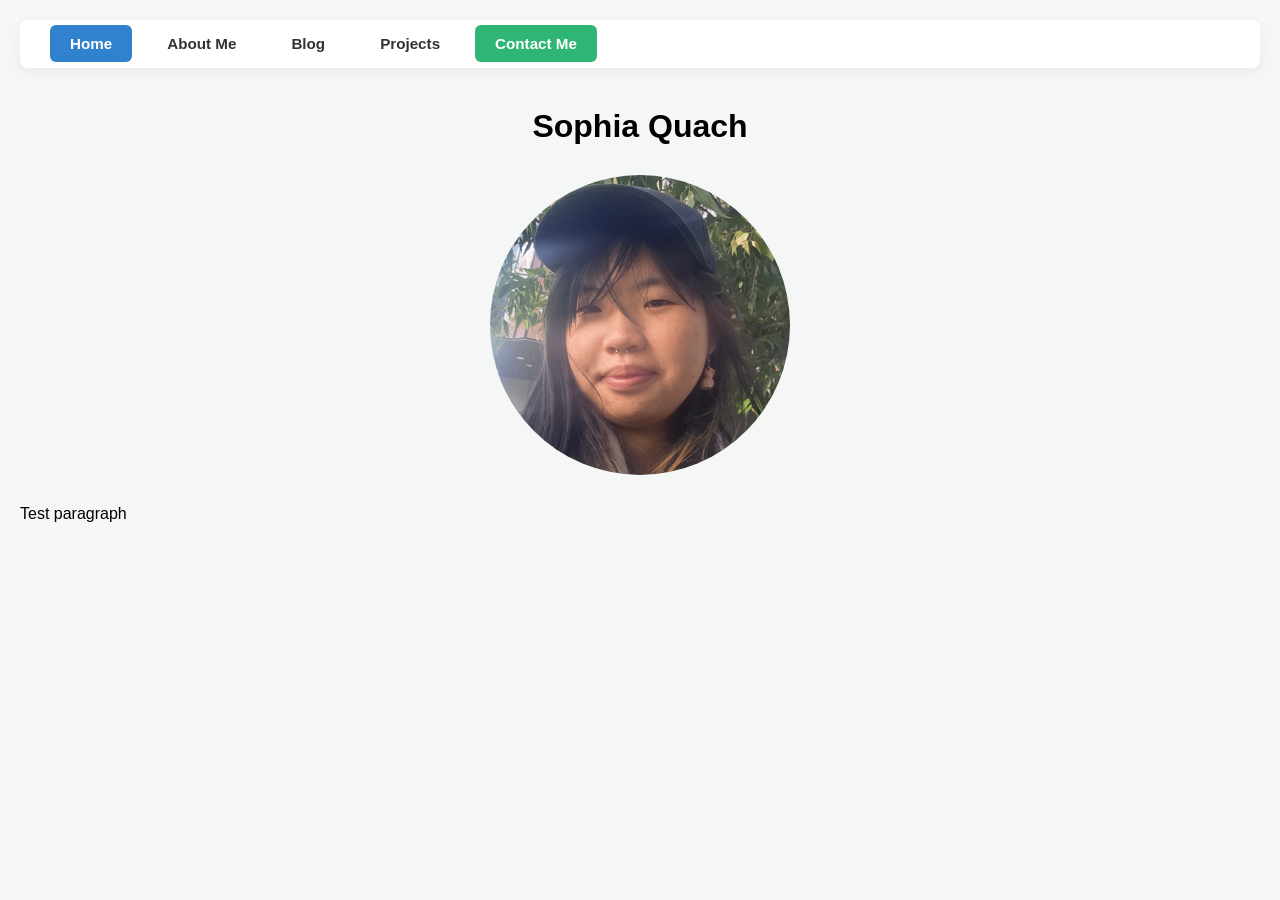
<file: index.html>
<!DOCTYPE html>

<html lang="en">

    <head>
        <meta charset="UTF-8">
        <meta name="description" content="Project Portfolio">
        <meta name="author" content="Sophia Quach">
        <meta name="viewport" content="width=device-width, initial-scale=1.0">
        <title> Project Portfolio </title>
        <link href="styles.css" rel="stylesheet"/>
    </head>

    <body>
        <nav class="navbar">
            <ul class="menu-list">
                <li><a href="index.html" class="menu-btn active">Home</a></li>
                <li><a href="AboutMe.html" class="menu-btn">About Me</a></li>
                <li><a href="Blog.html" class="menu-btn">Blog</a></li>
                <li><a href="Projects.html" class="menu-btn">Projects</a></li>
                <li><a href="Contact.html" class="menu-btn contact-btn">Contact Me</a></li>
            </ul>
        </nav>

        <h1> Sophia Quach </h1>

        <img src="images/headshot.jpg" alt="Photo of Sophia Quach" class="headshot">

        <p> Test paragraph </p>

    </body>

</html>
</file>
<file: styles.css>
/* Core resets and base styling */
* {
  margin: 0;
  padding: 0;
  box-sizing: border-box;
  font-family: 'Segoe UI', Tahoma, Geneva, Verdana, sans-serif;
}

body {
  background-color: #f4f7f6;
  padding: 20px;
}

/* Navbar container */
.navbar {
  background-color: #ffffff;
  padding: 15px 30px;
  border-radius: 8px;
  box-shadow: 0 4px 12px rgba(0, 0, 0, 0.05);
}

/* Horizontal alignment with Flexbox */
.menu-list {
  list-style: none;
  display: flex;
  gap: 15px; /* Spaces out the button items */
  align-items: center;
}

/* Transforming links into buttons */
.menu-btn {
  text-decoration: none;
  color: #333333;
  padding: 10px 20px;
  border-radius: 6px;
  font-weight: 600;
  font-size: 0.95rem;
  transition: all 0.3s ease; /* Smooth transition for hover effects */
}

/* Hover effect */
.menu-btn:hover {
  background-color: #e2e8f0;
  color: #000000;
}

/* Active/Selected page button state */
.menu-btn.active {
  background-color: #3182ce;
  color: #ffffff;
}

/* Call-to-Action button variation (Optional) */
.menu-btn.contact-btn {
  background-color: #2fb574;
  color: #ffffff;
  margin-left: auto; /* Pushes the contact button to the far right side */
}

.menu-btn.contact-btn:hover {
  background-color: #24965f;
  transform: translateY(-1px); /* Slight lift animation */
}

h1 {
  text-align: center;
  margin-top: 40px;
}

.headshot {
  display: block;
  margin-top: 40px;
  width: 300px;
  height: 300px;
  object-fit: cover;   /* crops instead of squashing if the photo isn't square */
  border-radius: 50%;  /* makes it a circle */
  margin: 30px auto;   /* centres it horizontally */
}

.contact-form {
  display: flex;
  flex-direction: column;
  gap: 8px;
  max-width: 500px;
  margin: 20px auto;
  padding: 30px;
  background-color: #ffffff;
  border-radius: 8px;
  box-shadow: 0 4px 12px rgba(0, 0, 0, 0.05);
  text-align: left;
}

.contact-form label {
  font-weight: 600;
  font-size: 0.95rem;
  color: #333333;
}

.contact-form input,
.contact-form textarea {
  padding: 10px 12px;
  border: 1px solid #cbd5e0;
  border-radius: 6px;
  font-size: 1rem;
  margin-bottom: 10px;
}

.contact-form input:focus,
.contact-form textarea:focus {
  outline: none;
  border-color: #3182ce;
  box-shadow: 0 0 0 3px rgba(49, 130, 206, 0.2);
}

.contact-form button {
  padding: 12px;
  background-color: #3182ce;
  color: #ffffff;
  border: none;
  border-radius: 6px;
  font-weight: 600;
  font-size: 1rem;
  cursor: pointer;
  transition: background-color 0.3s ease;
}

.contact-form button:hover {
  background-color: #2b6cb0;
}
</file>
